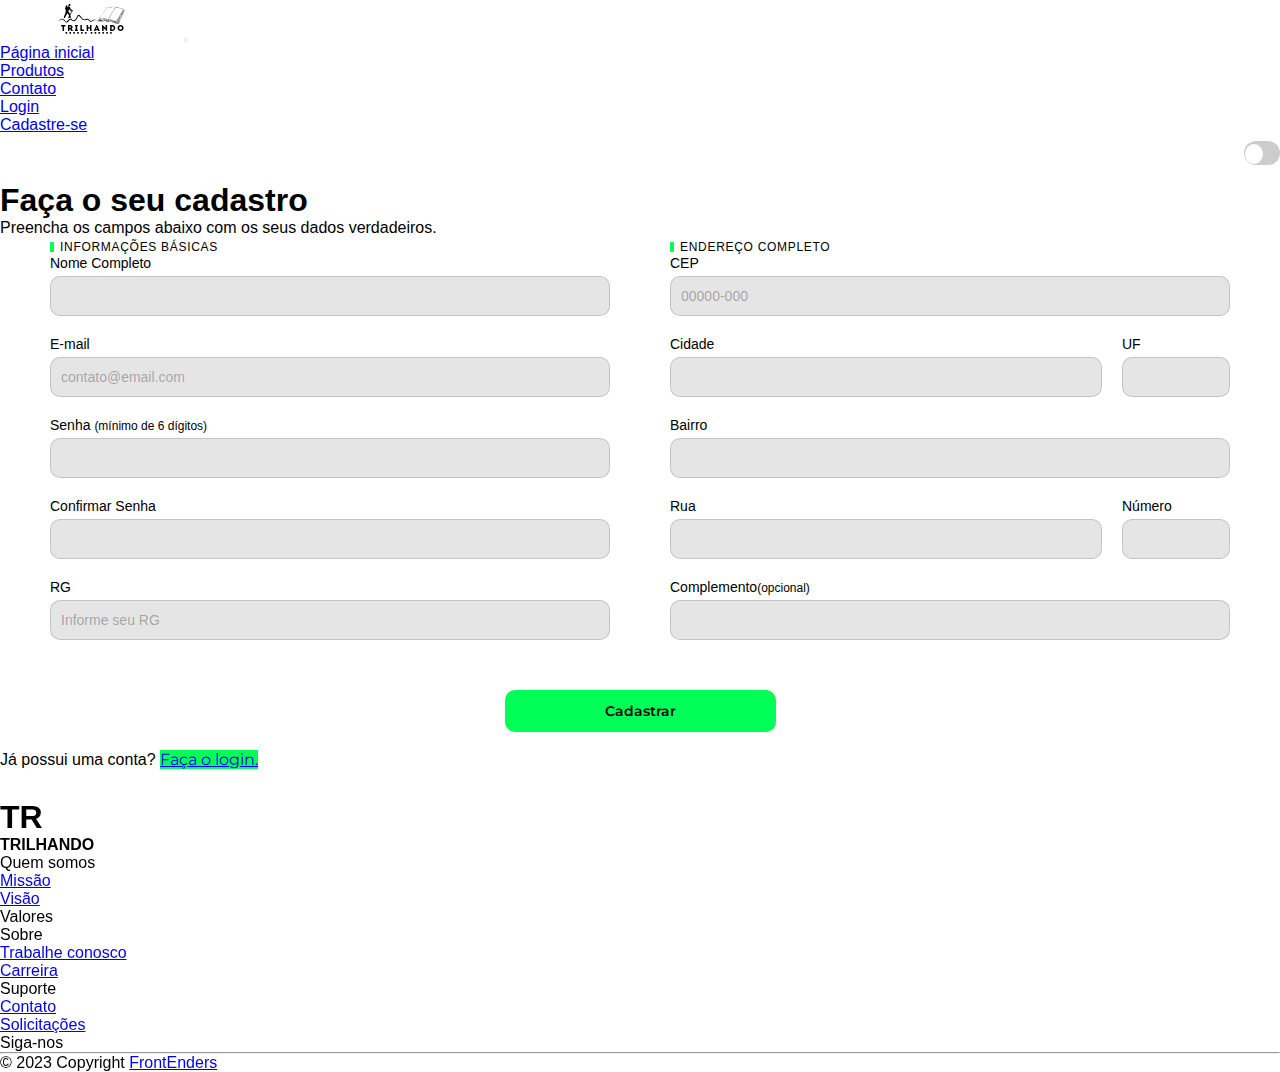
<file: html/cadastro.html>
<!DOCTYPE html>
<html lang="pt-br">

<head>
	<!-- Meta tags Obrigatórias -->
	<meta charset="utf-8">
	<meta name="viewport" content="width=device-width, initial-scale=1, shrink-to-fit=no">

	<!-- FONTES (TIPOGRAFIA) -->
	<link rel="preconnect" href="https://fonts.googleapis.com">
	<link rel="preconnect" href="https://fonts.gstatic.com" crossorigin>
	<link href="https://fonts.googleapis.com/css2?family=Montserrat:wght@300;400;500;600;700&display=swap"
		rel="stylesheet">

	<!-- Bootstrap CSS -->

	<link rel="stylesheet" href="https://stackpath.bootstrapcdn.com/bootstrap/4.1.3/css/bootstrap.min.css"
		integrity="sha384-MCw98/SFnGE8fJT3GXwEOngsV7Zt27NXFoaoApmYm81iuXoPkFOJwJ8ERdknLPMO" crossorigin="anonymous">

	<!-- FAVICON -->
	<link rel="icon" type="image/x-icon" href="../imgs/Favicon.png">


	<!--LINK CSS-->
	<link rel="stylesheet" href="../css/cadastro.css">
	<link rel="stylesheet" href="../css/darkmode.css">

	<title>Cadastro</title>
</head>

<body>
	<!-- BARRA DE NAVEGAÇÃO -->
	<!--Botão de acessibilidade para pessoas com PCD-->
	<div vw class="enabled">
		<div vw-access-button class="active"></div>
		<div vw-plugin-wrapper>
			<div class="vw-plugin-top-wrapper"></div>
		</div>
	</div>
	<script src="https://vlibras.gov.br/app/vlibras-plugin.js"></script>
	<script>
		new window.VLibras.Widget('https://vlibras.gov.br/app');
	</script>

	<nav class="navbar col-12 navbar-expand-lg navbar-dark bg-dark" style="z-index: 999;">
		<div class="container-fluid col-11 m-auto" style="font-family: Montserrat;">
			<a class="navbar-brand" href=""></a>
			<img src="../imgs/4 logo preta sem fundo (1).svg" alt="logo">
			<button class="navbar-toggler" type="button" data-toggle="collapse" data-target="#navbarNav"
				aria-controls="navbarNav" aria-expanded="false" aria-label="Alterna navegação">
				<span class="navbar-toggler-icon"></span>
			</button>
			<div class="collapse navbar-collapse" id="navbarNav">
				<ul class="navbar-nav ml-auto margin-left: auto">
					<li class="nav-item">
						<a class="nav-link" href="../index.html">Página inicial</a>
					</li>
					<li class="nav-item">
						<a class="nav-link" href="../html/produto.html">Produtos</a>
						</a>
					</li>
					<li class="nav-item">
						<a class="nav-link" href="../html/contato.html">Contato</a>
					</li>
					<li class="nav-item">
						<a class="nav-link" href="../html/login.html">Login</a>
					</li>
					<li class="nav-item">
						<a class="nav-link" href="../html/cadastro.html">Cadastre-se</a>
					</li>
					<li class="nav-item">
						<div class="theme-switch-wrapper">
							<label class="theme-switch" for="checkbox">
								<input type="checkbox" id="checkbox" />
								<div class="slider round"></div>


								<!--Botão de acessibilidade para pessoas com PCD-->
								<div vw class="enabled">
									<div vw-access-button class="active"></div>
									<div vw-plugin-wrapper>
										<div class="vw-plugin-top-wrapper"></div>
									</div>
								</div>
								<script src="https://vlibras.gov.br/app/vlibras-plugin.js"></script>
								<script>
									new window.VLibras.Widget('https://vlibras.gov.br/app');
								</script>
					</li>
				</ul>
			</div>
		</div>
	</nav>
	<main class="cadastro-main">
		<div class="container cadastromain">
			<div class="cadastro-info">
				<h1 class="text-center cadastro-titulo">Faça o seu cadastro</h1>
				<p class="text-center cadastro-p">Preencha os campos abaixo com os seus dados verdadeiros.</p>
			</div>
		</div>
	</main>

	<section class="container">
		<form class="needs-validation" action="../php/cadastro.php" method="post" novalidate>
			<div class="form-layout">
				<div class="dados">

					<small>Informações Básicas</small>

					<label class="detalhe-form" for="nome">Nome Completo</label>
					<input type="text" name="nome" id="nome" class="form-control inputs" onblur="validarNome()"
						required>

					<label for="email">E-mail</label>
					<input type="email" name="email" id="email" placeholder="contato@email.com"
						class="form-control inputs" onkeyup="validarEmail()" required>


					<label for="senha">Senha <span>(mínimo de 6 dígitos)</span></label>
					<input type="password" name="senha" id="senha" minlength="6" class="form-control inputs"
						onkeyup="confirmarPassword(); validarSenha()" required>


					<label for="confirm">Confirmar Senha</label>
					<input type="password" name="cofirm" id="confirm" class="form-control inputs"
						onkeyup=" confirmarPassword()" required>

					<label for="rg">RG</label>
					<input type="text" name="rg" id="rg" placeholder="Informe seu RG" class="form-control inputs"
						onkeyup="validarRG()" required>
				</div>

				<div class="endereco">
					<small class="adress">Endereço Completo</small>
					<label class="form-detalhe" for="cep">CEP</label>
					<input type="text" name="cep" id="cep" placeholder="00000-000"
						class="form-control enderecoinput inputs" maxlength="9" onblur="getApi(this.value)" required>

					<div class="grid-form">
						<div>
							<label for="cidade">Cidade</label>
							<input type="text" name="cidade" id="cidade" class="form-control enderecoinput inputs"
								readonly required>
						</div>

						<div>
							<label for="estado">UF</label>
							<input type="text" name="estado" id="estado" class="form-control enderecoinput inputs"
								readonly required>
						</div>
					</div>

					<label for="bairro">Bairro</label>
					<input type="text" name="bairro" id="bairro" class="form-control enderecoinput inputs" readonly
						required>

					<div class="grid-form">
						<div>
							<label for="rua">Rua</label>
							<input type="text" name="rua" id="rua" class="form-control enderecoinput inputs" readonly
								required>
						</div>

						<div>
							<label for="numero">Número</label>
							<input type="text" name="numero" id="numero" class="form-control inputs"
								onblur="validarNumero(this.value)" required>
						</div>
					</div>
					<label for="complemento">Complemento<span>(opcional)</span></label>
					<input type="text" name="complemento" id="complemento" class="form-control">
				</div>
			</div>
			<h6 class="text-center"></h6>
			<input value="Cadastrar" type="submit" class="cadastro-btn">
			<br>
		</form>
		</div>
		</div>
		</form>
	</section>


	<p class="fazerlogin text-center">Já possui uma conta? <a href="../html/login.html"
			class="btn btn-light  font-weight-bold" style="font-family: Montserrat; background: #00FF57;">Faça o
			login.</a></p>
	</section>

	<!--FOOTER-->
	<div id="footer" class="container-fluid bg-dark text-white p-3" style="font-family: Montserrat;">
		<div class="row justify-content-around text-center text-md-start">
			<div class="col-md-2 text-center">
				<h1 class="fw-bold mt-3 ">TR</h1>
				<h4>TRILHANDO</h4>
			</div>
			<div class="col-md-2">
				<ul class="list-unstyled">
					<li class="fw-bold my-2 font-weight-bold">Quem somos</li>
					<li> <a href="#" class="text-decoration-none text-white">Missão</a></li>
					<li> <a href="#" class="text-decoration-none text-white">Visão</a></li>
					<li> <a href="#" class="text-decoration-none text-white"></a>Valores</li>
				</ul>
			</div>
			<div class="col-md-2">
				<ul class="list-unstyled">
					<li class="fw-bold my-2 font-weight-bold">Sobre</li>
					<li> <a href="#" class="text-decoration-none text-white">Trabalhe conosco</a> </li>
					<li> <a href="#" class="text-decoration-none text-white">Carreira</a> </li>
				</ul>
			</div>
			<div class="col-md-2">
				<ul class="list-unstyled">
					<li class="fw-bold my-2 font-weight-bold">Suporte</li>
					<li> <a href="html/contato.html" class="text-decoration-none text-white">Contato</a> </li>
					<li> <a href="#" class="text-decoration-none text-white">Solicitações</a> </li>
				</ul>
			</div>
			<div class="col-md-2">
				<li class="fw-bold my-2 list-unstyled font-weight-bold">Siga-nos</li>
			</div>
		</div>
		<hr>
		<div class="row">
			<div class="col-md-12 text-center pt-2">
				<p>&copy; 2023 Copyright <a href="#" class="text-white">FrontEnders</a></p>
			</div>
		</div>
	</div>

	<!-- JavaScript (Opcional) -->
	<!-- jQuery primeiro, depois Popper.js, depois Bootstrap JS -->
	<script src="https://code.jquery.com/jquery-3.3.1.slim.min.js"
		integrity="sha384-q8i/X+965DzO0rT7abK41JStQIAqVgRVzpbzo5smXKp4YfRvH+8abtTE1Pi6jizo" crossorigin="anonymous">
		</script>
	<script src="https://cdnjs.cloudflare.com/ajax/libs/popper.js/1.14.3/umd/popper.min.js"
		integrity="sha384-ZMP7rVo3mIykV+2+9J3UJ46jBk0WLaUAdn689aCwoqbBJiSnjAK/l8WvCWPIPm49" crossorigin="anonymous">
		</script>
	<script src="https://stackpath.bootstrapcdn.com/bootstrap/4.1.3/js/bootstrap.min.js"
		integrity="sha384-ChfqqxuZUCnJSK3+MXmPNIyE6ZbWh2IMqE241rYiqJxyMiZ6OW/JmZQ5stwEULTy" crossorigin="anonymous">
		</script>
	<script src="../js/Darkmode.js"></script>
	<script src="../js/cadastro.js"></script>
	<script>
		$(document).ready(function () {
			$('#checkbox').click(function () {
				var element = document.body;
				element.classList.toggle("dark");
			});
		});        
	</script>
</body>

</html>
</file>
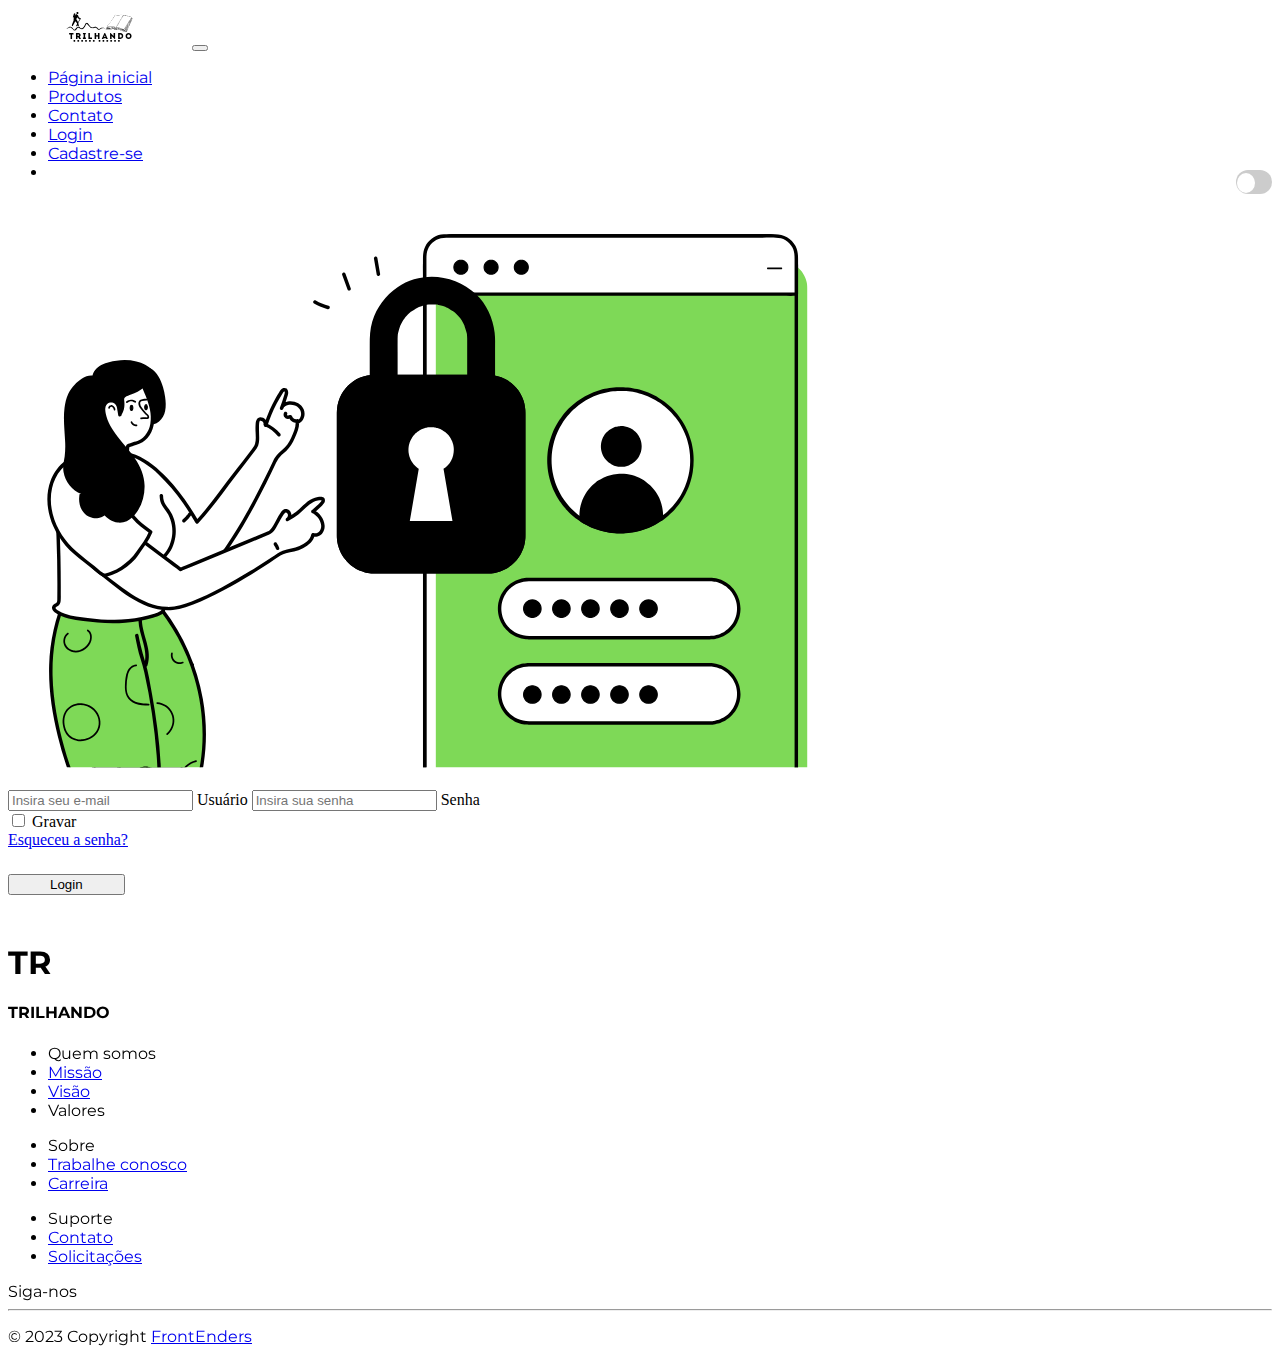
<file: html/login.html>
<!DOCTYPE html>
<html lang="pt-br">

<head>
	<!-- Meta tags Obrigatórias -->
	<meta charset="utf-8">
	<meta name="viewport" content="width=device-width, initial-scale=1, shrink-to-fit=no">
	<!-- FONTES (TIPOGRAFIA) -->
	<link rel="preconnect" href="https://fonts.googleapis.com">
	<link rel="preconnect" href="https://fonts.gstatic.com" crossorigin>
	<link href="https://fonts.googleapis.com/css2?family=Montserrat:wght@300;400;500;600;700&display=swap"
		rel="stylesheet">


	<!-- links com CSS -->
	<link rel="stylesheet" type="text/css" href="../css/estilo_login.css">
	<link rel="stylesheet" href="../css/darkmode.css">

	<!-- FAVICON -->
	<link rel="icon" type="image/x-icon" href="../imgs/Favicon.png">

	<!-- Bootstrap CSS -->
	<link rel="stylesheet" href="https://stackpath.bootstrapcdn.com/bootstrap/4.1.3/css/bootstrap.min.css"
		integrity="sha384-MCw98/SFnGE8fJT3GXwEOngsV7Zt27NXFoaoApmYm81iuXoPkFOJwJ8ERdknLPMO" crossorigin="anonymous">


	<title>Login</title>
</head>

<body>

	<!-- BARRA DE NAVEGAÇÃO -->
	<nav class="navbar col-12 navbar-expand-lg navbar-dark bg-dark" style="z-index: 999;">
		<div class="container-fluid col-11 m-auto" style="font-family: Montserrat;">
			<a class="navbar-brand" href=""></a>
			<img src="../imgs/4 logo preta sem fundo (1).svg" alt="logo">
			<button class="navbar-toggler" type="button" data-toggle="collapse" data-target="#navbarNav"
				aria-controls="navbarNav" aria-expanded="false" aria-label="Alterna navegação">
				<span class="navbar-toggler-icon"></span>
			</button>
			<div class="collapse navbar-collapse" id="navbarNav">
				<ul class="navbar-nav ml-auto margin-left: auto">
					<li class="nav-item">
						<a class="nav-link" href="../index.html">Página inicial</a>
					</li>
					<li class="nav-item">
						<a class="nav-link" href="../html/produto.html">Produtos</a>
						</a>
					</li>
					<li class="nav-item">
						<a class="nav-link" href="../html/contato.html">Contato</a>
					</li>
					<li class="nav-item">
						<a class="nav-link" href="../html/login.html">Login</a>
					</li>
					<li class="nav-item">
						<a class="nav-link" href="../html/cadastro.html">Cadastre-se</a>
					</li>
					<li class="nav-item">
						<div class="theme-switch-wrapper">
							<label class="theme-switch" for="checkbox">
								<input type="checkbox" id="checkbox" />
								<div class="slider round"></div>
				</ul>
			</div>
		</div>
	</nav>
	<br>
	<br>

	<section class="vh-100">
		<div class="container-fluid h-custom">
			<div class="row d-flex justify-content-center align-items-center h-100">
				<div class="col-md-9 col-lg-6 col-xl-5">
					<img src="../imgs/img login.svg" class="img-fluid" alt="Sample image">
				</div>
				<div class="col-md-8 col-lg-6 col-xl-4 offset-xl-1">
					<form class="needs-validation" action="../php/login.php" method="post" novalidate>
						<br>
						<!-- Email input -->
						<input name="email" type="email" id="email" class="inputs form-control form-control-lg"
							onkeyup="validarEmail()" placeholder="Insira seu e-mail" />
						<label for="email">Usuário</label>

						<!-- Password input -->
						<input name="password" type="password" id="senha" minlength="6"
							class="form-control form-control-lg" onkeyup="validarSenha()"
							placeholder="Insira sua senha" />
						<label for="senha">Senha</label>

						<div class="d-flex justify-content-between align-items-center">
							<!-- Checkbox -->
							<div class="form-check mb-0">
								<input class="form-check-input me-2" type="checkbox" id="form2Example3" />
								<label class="form-check-label" for="form2Example3">
									Gravar
								</label>
							</div>
							<a href="../html/senha.html">Esqueceu a senha?</a>
						</div>

						<div class="text-center text-lg-start mt-4 pt-2">
							<h6 class="text-center"></h6>
							<button id="button" type="button" class="login btn inputs btn-primary btn-lg"
								style="padding-left: 2.5rem; padding-right: 2.5rem;">Login</button>
						</div>

					</form>
				</div>
			</div>
		</div>
	</section>
	<br>
	<!-- FOOTER -->
	<div id="footer" class="container-fluid bg-dark text-white p-3" style="font-family: Montserrat;">
		<div class="row justify-content-around text-center text-md-start">
			<div class="col-md-2 text-center">
				<h1 class="fw-bold mt-3 ">TR</h1>
				<h4>TRILHANDO</h4>
			</div>
			<div class="col-md-2">
				<ul class="list-unstyled">
					<li class="fw-bold my-2 font-weight-bold">Quem somos</li>
					<li> <a href="#" class="text-decoration-none text-white">Missão</a></li>
					<li> <a href="#" class="text-decoration-none text-white">Visão</a></li>
					<li> <a href="#" class="text-decoration-none text-white"></a>Valores</li>
				</ul>
			</div>
			<div class="col-md-2">
				<ul class="list-unstyled">
					<li class="fw-bold my-2 font-weight-bold">Sobre</li>
					<li> <a href="#" class="text-decoration-none text-white">Trabalhe conosco</a> </li>
					<li> <a href="#" class="text-decoration-none text-white">Carreira</a> </li>
				</ul>
			</div>
			<div class="col-md-2">
				<ul class="list-unstyled">
					<li class="fw-bold my-2 font-weight-bold">Suporte</li>
					<li> <a href="html/contato.html" class="text-decoration-none text-white">Contato</a> </li>
					<li> <a href="#" class="text-decoration-none text-white">Solicitações</a> </li>
				</ul>
			</div>
			<div class="col-md-2">
				<li class="fw-bold my-2 list-unstyled font-weight-bold">Siga-nos</li>
			</div>
		</div>
		<hr>
		<div class="row">
			<div class="col-md-12 text-center pt-2">
				<p>&copy; 2023 Copyright <a href="#" class="text-white">FrontEnders</a></p>
			</div>
	<!--links bootstrap caixa---->
	<script src="https://code.jquery.com/jquery-3.4.1.slim.min.js"
		integrity="sha384-J6qa4849blE2+poT4WnyKhv5vZF5SrPo0iEjwBvKU7imGFAV0wwj1yYfoRSJoZ+n"
		crossorigin="anonymous"></script>
	<script src="https://cdn.jsdelivr.net/npm/popper.js@1.16.0/dist/umd/popper.min.js"
		integrity="sha384-Q6E9RHvbIyZFJoft+2mJbHaEWldlvI9IOYy5n3zV9zzTtmI3UksdQRVvoxMfooAo"
		crossorigin="anonymous"></script>
	<script src="https://stackpath.bootstrapcdn.com/bootstrap/4.4.1/js/bootstrap.min.js"
		integrity="sha384-wfSDF2E50Y2D1uUdj0O3uMBJnjuUD4Ih7YwaYd1iqfktj0Uod8GCExl3Og8ifwB6"
		crossorigin="anonymous"></script>
	<!--links bootstrap---->


	<script src="../js/login.js"></script>

</body>

</html>
</file>
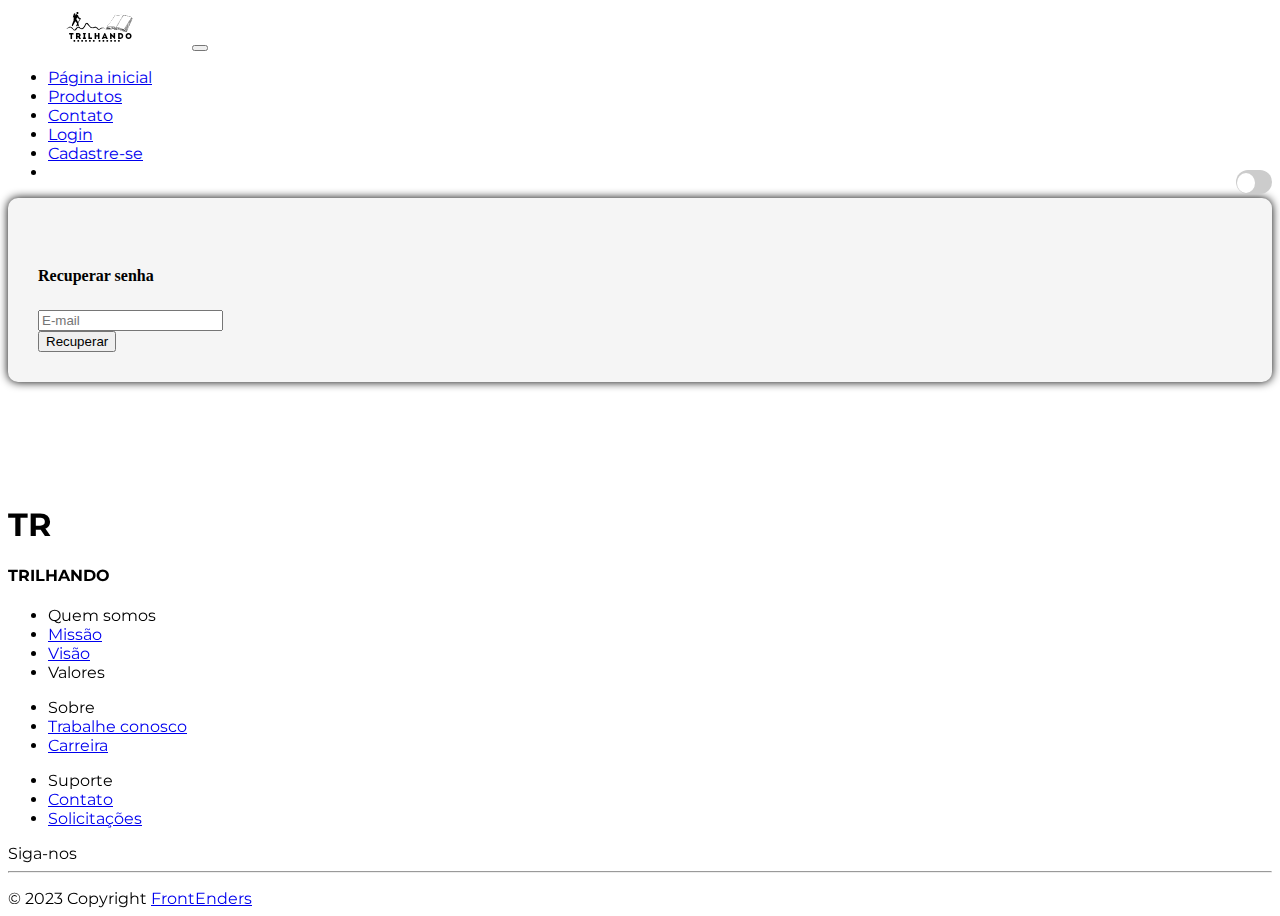
<file: html/senha.html>
<!DOCTYPE html>
<html lang="pt-br">
  <head>
    <!-- Meta tags Obrigatórias -->
    <meta charset="utf-8">
    <meta name="viewport" content="width=device-width, initial-scale=1, shrink-to-fit=no">
    
    <!-- FONTES (TIPOGRAFIA) -->
    <link rel="preconnect" href="https://fonts.googleapis.com">
    <link rel="preconnect" href="https://fonts.gstatic.com" crossorigin>
    <link href="https://fonts.googleapis.com/css2?family=Montserrat:wght@300;400;500;600;700&display=swap" rel="stylesheet">

	<!-- links com CSS -->
	<link rel="stylesheet" type="text/css" href="../css/senha.css">

    <!-- Bootstrap CSS -->
    <link rel="stylesheet" href="../css/darkmode.css">
    <link rel="stylesheet" href="https://stackpath.bootstrapcdn.com/bootstrap/4.1.3/css/bootstrap.min.css" integrity="sha384-MCw98/SFnGE8fJT3GXwEOngsV7Zt27NXFoaoApmYm81iuXoPkFOJwJ8ERdknLPMO" crossorigin="anonymous">

	<!-- FAVICON -->
	<link rel="icon" type="image/x-icon" href="../imgs/Favicon.png">

    <!-- CSS puro -->
    <link rel="stylesheet" type="text/css" href="../css/estilo_login.css"> 

    <title>Redefinição de senha</title>
  </head>
  <body>
<!-- BARRA DE NAVEGAÇÃO -->
<nav class="navbar col-12 navbar-expand-lg navbar-dark bg-dark" style="z-index: 999;">
  <div class="container-fluid col-11 m-auto" style="font-family: Montserrat;">
  <a class="navbar-brand" href=""></a>
  <img src="../imgs/4 logo preta sem fundo (1).svg" alt="logo">
  <button class="navbar-toggler" type="button" data-toggle="collapse" data-target="#navbarNav" aria-controls="navbarNav" aria-expanded="false" aria-label="Alterna navegação">
    <span class="navbar-toggler-icon"></span>
  </button>
  <div class="collapse navbar-collapse" id="navbarNav">
    <ul class="navbar-nav ml-auto margin-left: auto">
      <li class="nav-item">
        <a class="nav-link" href="../index.html">Página inicial</a>
      </li>
      <li class="nav-item">
        <a class="nav-link" href="../html/produto.html">Produtos</a>
        </a>
      </li>
      <li class="nav-item">
        <a class="nav-link" href="../html/contato.html">Contato</a>
      </li>
      <li class="nav-item">
        <a class="nav-link" href="../html/login.html">Login</a>
      </li>
      <li class="nav-item">
        <a class="nav-link" href="../html/cadastro.html">Cadastre-se</a>
        <li class="nav-item">
          <div class="theme-switch-wrapper">
            <label class="theme-switch" for="checkbox">
              <input type="checkbox" id="checkbox" />
              <div class="slider round"></div>
      </li>
    </ul>
<!--Botão de acessibilidade para pessoas com PCD-->
<div vw class="enabled">
	<div vw-access-button class="active"></div>
	<div vw-plugin-wrapper>
	  <div class="vw-plugin-top-wrapper"></div>
	</div>
  </div>
  <script src="https://vlibras.gov.br/app/vlibras-plugin.js"></script>
  <script>
	new window.VLibras.Widget('https://vlibras.gov.br/app');
  </script>
		</ul>
		</div>
	</div>
</nav>
<!--Estrutura da Página e Aplicação dos Cards-->
<script>  
	$(document).ready(function(){
		$('#checkbox').click(function(){
			var element = document.body;
			element.classList.toggle("dark"); 
		});
	});        
</script> 
  </div>
</div>
</nav>
<p></p>
<!--Estrutura da Página e Aplicação dos Cards FIM-->
<!--Recuperação de senha-->
<div class="container-fluid mt-5 mb-4">
	<div class="row justify-content-center">
		<section class="col-12 col-sm-6 col-md-4">
			<form class="needs-validation form-container">
				<br>
				<h4>Recuperar senha</h4>
				<div class="form-group input">
					<h6></h6>
					<input id="email" onblur="validarEmail()" required type="email" class="form-control inputs" placeholder="E-mail">
				</div>
				<button type="submit" id="recuperar" class="btn btn-primary btn-block">Recuperar</button>
			</form>
		</section>
	</div>
</div>
<!-- FOOTER -->
<div id="footer" class="container-fluid bg-dark text-white p-3" style="font-family: Montserrat;">
	<div class="row justify-content-around text-center text-md-start">
	  <div class="col-md-2 text-center">
		<h1 class="fw-bold mt-3 ">TR</h1>
		<h4>TRILHANDO</h4>
	  </div>
	  <div class="col-md-2">
		<ul class="list-unstyled">
		  <li class="fw-bold my-2 font-weight-bold">Quem somos</li>
		  <li> <a href="#" class="text-decoration-none text-white">Missão</a></li>
		  <li> <a href="#" class="text-decoration-none text-white">Visão</a></li>
		  <li> <a href="#" class="text-decoration-none text-white"></a>Valores</li>
		</ul>
	  </div>
	  <div class="col-md-2">
		<ul class="list-unstyled">
		  <li class="fw-bold my-2 font-weight-bold">Sobre</li>
		  <li> <a href="#" class="text-decoration-none text-white">Trabalhe conosco</a> </li>
		  <li> <a href="#" class="text-decoration-none text-white">Carreira</a> </li>
		</ul>
	  </div>
	  <div class="col-md-2">
		<ul class="list-unstyled">
		  <li class="fw-bold my-2 font-weight-bold">Suporte</li>
		  <li> <a href="html/contato.html" class="text-decoration-none text-white">Contato</a> </li>
		  <li> <a href="#" class="text-decoration-none text-white">Solicitações</a> </li>
		</ul>
	  </div>
	  <div class="col-md-2">
		<li class="fw-bold my-2 list-unstyled font-weight-bold">Siga-nos</li>
	  </div>
	</div>
	<hr>
	<div class="row">
	  <div class="col-md-12 text-center pt-2">
		<p>&copy; 2023 Copyright <a href="#" class="text-white">FrontEnders</a></p>
	  </div>
	</div>
  </div>

<!--links bootstrap caixa----> 
<script src="https://code.jquery.com/jquery-3.4.1.slim.min.js" integrity="sha384-J6qa4849blE2+poT4WnyKhv5vZF5SrPo0iEjwBvKU7imGFAV0wwj1yYfoRSJoZ+n" crossorigin="anonymous"></script>
<script src="https://cdn.jsdelivr.net/npm/popper.js@1.16.0/dist/umd/popper.min.js" integrity="sha384-Q6E9RHvbIyZFJoft+2mJbHaEWldlvI9IOYy5n3zV9zzTtmI3UksdQRVvoxMfooAo" crossorigin="anonymous"></script>
<script src="https://stackpath.bootstrapcdn.com/bootstrap/4.4.1/js/bootstrap.min.js" integrity="sha384-wfSDF2E50Y2D1uUdj0O3uMBJnjuUD4Ih7YwaYd1iqfktj0Uod8GCExl3Og8ifwB6" crossorigin="anonymous"></script>
<!--links bootstrap---->


<script src="../js/senha.js"></script>
<script src="../js/Darkmode.js"></script>
    
</body>
</html>
</file>
<file: css/cadastro.css>
@charset "utf-8";
/* CSS Document */
*{
	margin: 0;
	padding: 0;
	box-sizing: border-box;
	font-family: sans-serif;
}

label {
	display: block;
	font-weight: 500;
	font-size: 14px;
	margin-bottom: 5px;
  }
  
  span {
	font-size: 12px;
  }
  
  .form-control {
	height: 40px;
	width: 100%;
	background-color: #ddddddc2;
	border: 1px solid #a7a7a785;
	border-radius: 10px;
	margin-bottom: 20px;
	padding: 0px 10px;
	font-size: 14px;
	font-weight: 500;
  }
  
  .form-control:focus {
	outline: none;
	border: 2px solid #1b4e2e2f;
	background-color: #e8f0fe;
	box-shadow: none;
  }
  
  .form-control::placeholder {
	color: rgba(0, 0, 0, 0.3);
  }
  
  .form-layout {
	display: grid;
	grid-template-columns: 1fr 1fr;
	gap: 60px;
	margin-bottom: 30px;
	padding: 0px 50px;
  }
  
  .grid-form {
	display: grid;
	grid-template-columns: 4fr 1fr;
	gap: 20px;
  }
  .cadastro-btn {
	padding: 12px 100px;
	border-radius: 10px;
	font-weight: 600;
	font-size: 14px;
	max-width: fit-content;
	border: 1px ;
	background-color: #00FF57;
	color: black;
	display: block;
	margin: 0 auto;
	font-family: Montserrat;
  }
  small {
	font-size: 12px;
	padding-left: 10px;
	position: relative;
	text-transform: uppercase;
	letter-spacing: 0.7px;
	font-weight: 500;
  }
  small::before {
	content: " ";
	width: 4px;
	height: 10px;
	left: 0;
	bottom: 2px;
	background: #00FF57;
	position: absolute;
  }

body{
    min-height: 100vh;
}

#footer{
    position: sticky;
    top: 100%;
}

  @media (max-width: 768px) {
	.cadastro-titulo {
	  font-size: 40px;
	}
	.cadastro-p {
	  font-size: 16px;
	}
	.form-layout {
	  grid-template-columns: 1fr;
	  gap: 20px;
	}
	.grid-form {
	  display: block;
	}
  }

  @media (max-width: 400px) {
	.cadastro-titulo {
	  font-size: 30px;
	}
	.cadastro-p {
	  font-size: 20px;
	}
	.cadastro-btn{
		padding: 12px 70px;
	}
	.adress{
		font-size: 10px;
		display: flex;
		margin-bottom: 20px;
	}
	small{
		font-size: 10px;
		display: flex;
		margin-top: 30px;
	}
}
</file>
<file: css/darkmode.css>
.dark h5{
    color: #000;
   }
   .dark h4{
        color: #000;
    }
    p{
        color: #000;

    }
           h1{ 
	        color: #000; 
	        margin-top:30px; 
        }                 
        .dark{ 
            background-color: #222; 
            color: #e6e6e6; 
        }
        .dark h1{
          color: #fff
        }
        .theme-switch-wrapper{
            display: flex;
            align-items: center;  
            float: right;                      
        }        
        .theme-switch{
	        display: inline-block;
	        height: 24px;
	        position: relative;
	        width: 36px;
	        text-align: center;
            margin-left: 10px;
            margin-top: 7px;
        }
        .theme-switch input{
        	display:none;
        }
        .slider{
	        background-color: #ccc;
	        bottom: 0;
	        cursor: pointer;
	        left: 0;
	        position: absolute;
	        right: 0;
	        top: 0;
	        transition: .4s;
        }
        .slider:before{
        	background-color: #fff;
	        bottom: 1px;
	        content: "";
	        height: 20px;
	        left: 1px;
	        position: absolute;
	        transition: .4s;
	        width: 18px;
        }
        input:checked + .slider{
        	background-color: #66bb6a;
        }
        input:checked + .slider:before{
        	transform: translateX(18px);
        }
        .slider.round{
        	border-radius: 38px;
        }
        .slider.round:before{
        	border-radius: 50%;
        }
</file>
<file: css/estilo_login.css>
.divider:after,
.divider:before {
content: "";
flex: 1;
height: 1px;
background: #eee;
}
.h-custom {
height: calc(100% - 73px);
}
@media (max-width: 450px) {
.h-custom {
height: 100%;
}
}

body{
    min-height: 100vh;
}

#footer{
    position: sticky;
    top: 100%;
}
</file>
<file: css/senha.css>
form{
    
    background-color: #f5f5f5; /**cor da caixa **/
}
.form-container{
	border-radius: 10px; /***borda da caixa aredondada**/
	padding: 30px; /***largura da caixa **/
	box-shadow: 0px 0px 10px 0px; /***sombra da caixa **/
}

body{
    min-height: 100vh;
}

#footer{
	margin-top: auto;
}
</file>
